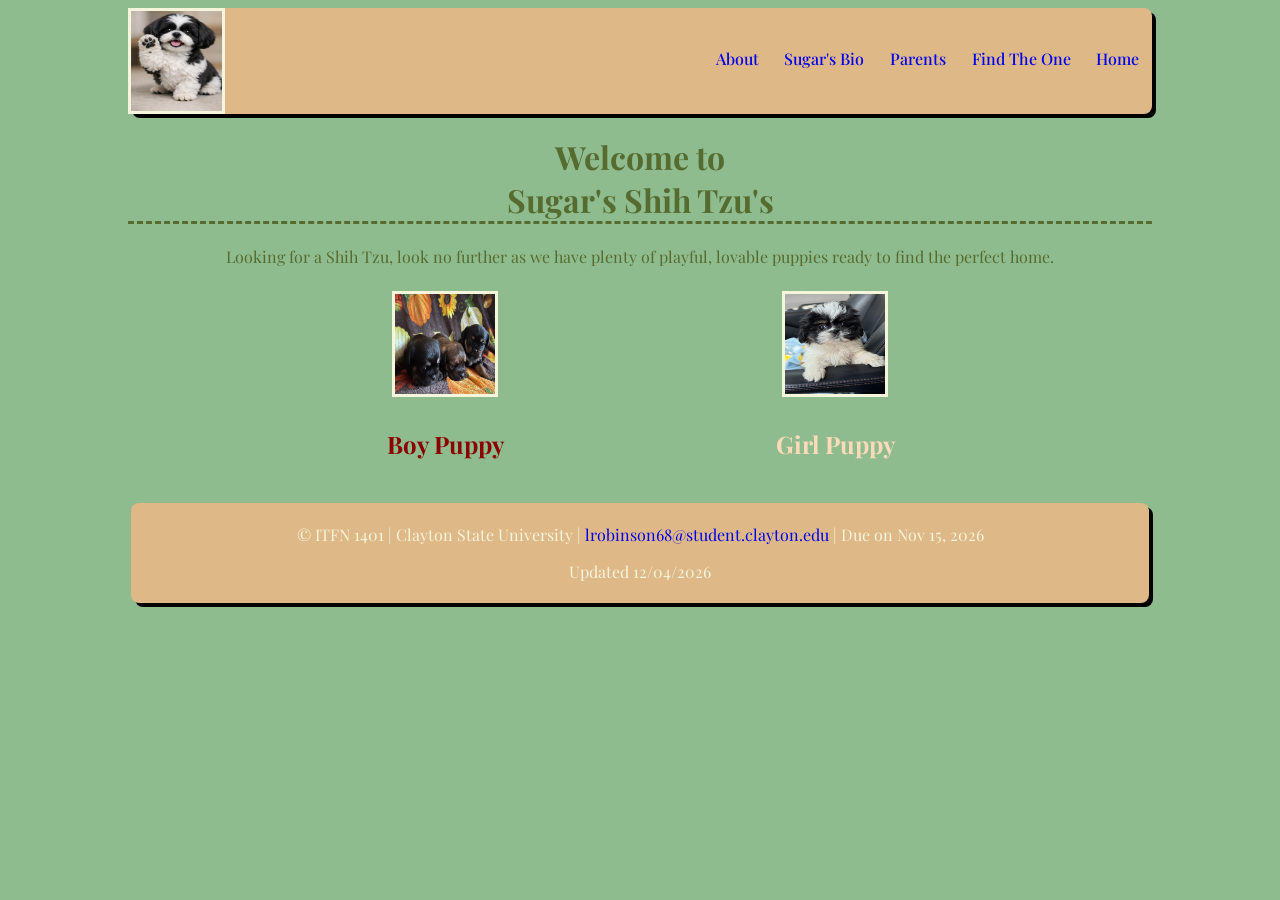
<file: index.html>
<!DOCTYPE html> <!-- Required for all HTML documents -->
<html lang="en"> <!-- Selects Language for document -->
    <head> <!-- meta data for the web page -->
        <meta charset="UTF-8">
        <title>Sugar's Shih Tzus</title> <!-- Name of Website -->
        <link rel="stylesheet" href="CSS/stylestest.css"> <!-- link to css test file for mobile first design-->
        <!--<link rel="stylesheet" href="CSS/styles.css">       link to styles for web page from css file--> 
        <meta name="viewport" content="width=device-width, initial-scale=1"> <!-- make the width of the viewport scale to the device-->
        <!-- tags for icons for multiple devices-->
        <link rel="icon" type="image/png" sizes="32x32" href="images/favicon-32x32.png">
        <link rel="apple-touch-icon" type="images/png" sizes="180x180" href="images/apple-touch-icon.png">
        <link rel="icon" type="image/png" sizes="192x192" href="Images/android-chrome-192x192.png">
        <link rel="shortcut" href="Images/favicon.ico">  <!-- used for favorited pages -->
        <meta name="author" content="Luke Robinson">
        <meta name="description" content="Sugar's Shih Tzus HomePage">
    </head>
    
    <body onload="LastModDate()">
        <script src="Scripts/JavaScript.js"></script>
        <header> <!-- Created By: Luke Robinson -->
                <!-- Image source is going to be used for Logo     Delete ../ at start when going to index file-->
                <img src="Images/logo.png" alt="Picture of a Dog" height="100" width="100" id="logo">
                <!-- Navigation is used to link other pages to homepage and vise versa -->
            <nav> 
                <ul> 
                    <li><a href="index.html"> Home </a></li>
                    <li><a href="Form.html"> Find The One</a></li>
                    <li><a href="Parents_Dog.html"> Parents </a></li>
                    <li><a href="Bio.html"> Sugar's Bio </a></li>
                    <li><a href="index.html"> About  </a></li>
                </ul>
            </nav>
        </header>
            <main> 
                <!--H1 is for the main title of webpage -->
                <div class="centering">
                    <h1> Welcome to <br> Sugar&#39;s Shih Tzu&#39;s </h1>
                    <p> Looking for a Shih Tzu, look no further as we have plenty of playful, lovable puppies ready to find the perfect home.</p>
                </div>
                    <div class="puppies">
                        <div class="puppy">
                            <img src="Images/males.jpeg" alt="Photo of Boy puppy" height="100" width="100">
                        <h2>Boy Puppy</h2> <!-- h2 is going to represent the link that will go to another page for male puppies -->
                    </div> 
                        <div class="puppy">
                            <img src="Images/female.jpeg" alt="Photo of Female Puppy" height="100" width="100">
                            <h2> <span style="color: #ffdab9 "> Girl Puppy </span></h2> <!-- this H2 is going to represent the link to a page for girl puppies  span was used to set the text to a different color --> 
                        </div>
                </div>
            </main>
        
        <!-- Footer has information for the assignment and must come before body element but footer is where copyright infomation goes -->
        <footer>
           
            <div class="desktop">
                <p>&copy; ITFN 1401 | Clayton State University | <a href="mailto:lrobinson68@student.clayton.edu.?subject=Purchasing%20A%20Dog">lrobinson68@student.clayton.edu </a> | Due on Nov 15, 2026 </p>
            </div>
            <div class="mobile">
                <p> &copy; </p>
                <p> ITFN 1401</p>
                <p> Clayton State University </p>
                <p><a href="mailto:lrobinson68@student.clayton.edu.?subject=Purchasing%20A%20Dog">lrobinson68@student.clayton.edu </a> </p>
                <p> Due on Nov 15, 2026 </p>
            </div>
            <div id="DisplayLastModDate"> </div>
         </footer>
    </body>
    
</html>
</file>
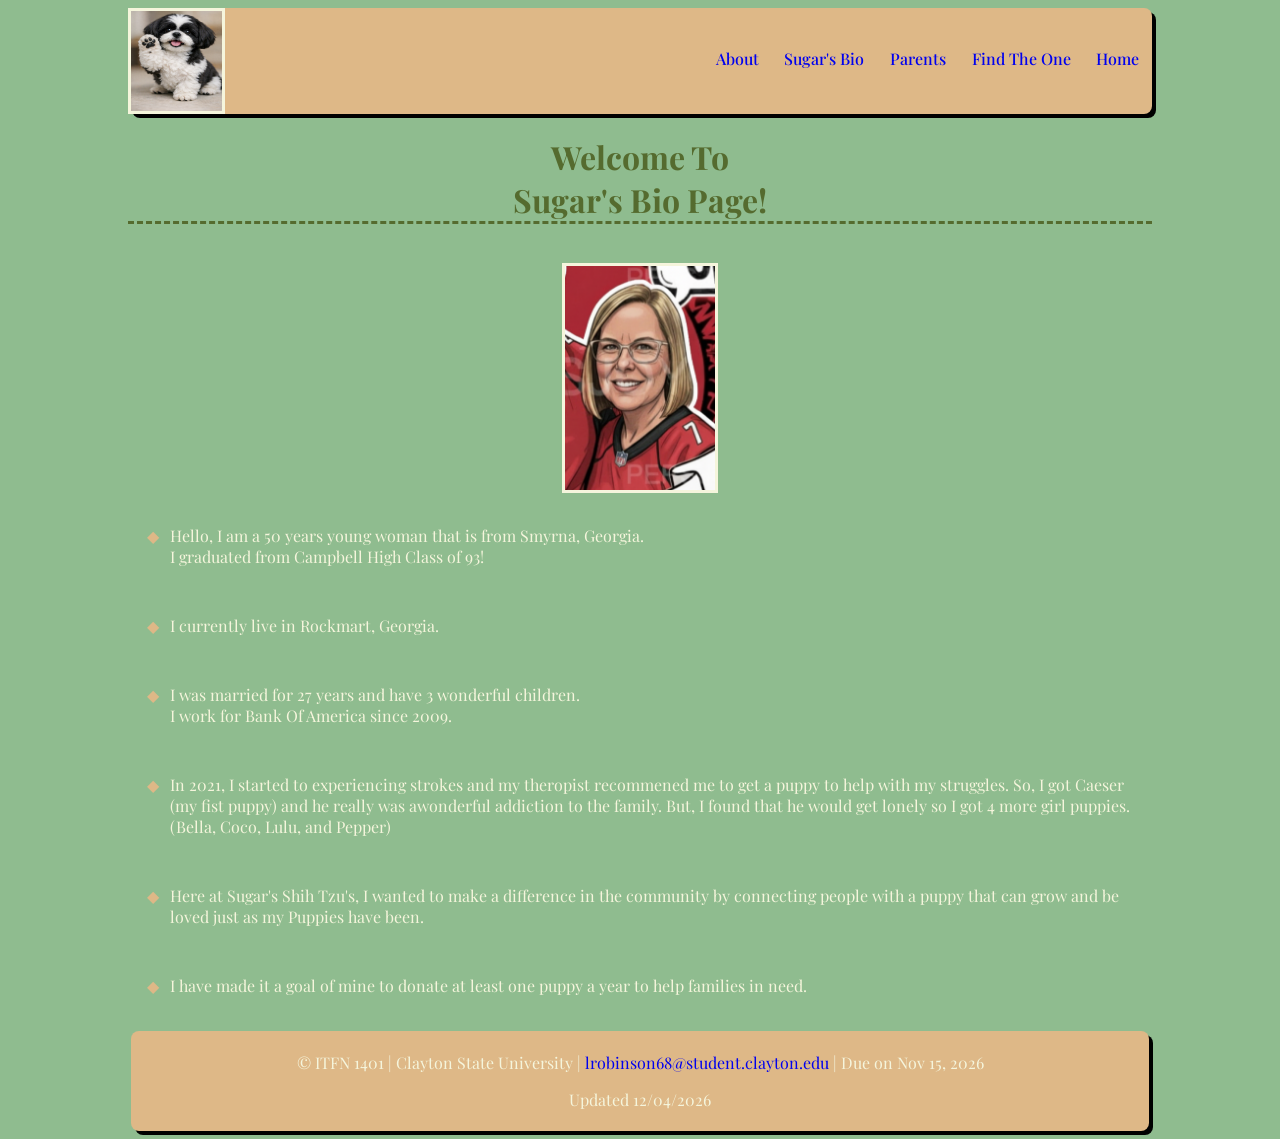
<file: Bio.html>
<!DOCTYPE html> <!-- Required for all HTML documents -->
<html lang="en"> <!-- Selects Language for document -->
    <head> <!-- meta data for the web page -->
        <meta charset="UTF-8">
        <title>Sugar's Shih Tzus</title> <!-- Name of Website -->
        <link rel="stylesheet" href="CSS/stylestest.css"> <!-- link to css test file for mobile first design-->
        <!--<link rel="stylesheet" href="CSS/styles.css">       link to styles for web page from css file--> 
        <meta name="viewport" content="width=device-width, initial-scale=1"> <!-- make the width of the viewport scale to the device-->
        
        <!-- tags for icons for multiple devices-->
        <link rel="icon" type="image/png" sizes="32x32" href="images/favicon-32x32.png">
        <link rel="apple-touch-icon" type="images/png" sizes="180x180" href="images/apple-touch-icon.png">
        <link rel="icon" type="image/png" sizes="192x192" href="Images/android-chrome-192x192.png">
        <link rel="shortcut" href="Images/favicon.ico">  <!-- used for favorited pages -->
        
        <meta name="author" content="Luke Robinson">
        <meta name="description" content="Sugar's Shih Tzus Bio">
    </head>
    
    <body onload="LastModDate()">
        <script src="Scripts/JavaScript.js"></script>
        <header> <!-- Created By: Luke Robinson -->
                <!-- Image source is going to be used for Logo     Delete ../ at start when going to index file-->
                <img src="Images/logo.png" alt="Picture of a Dog" height="100" width="100" id="logo">
                <!-- Navigation is used to link other pages to homepage and vise versa -->
            <nav> 
                <ul> 
                    <li><a href="index.html"> Home </a></li>
                    <li><a href="Form.html"> Find The One</a></li>
                    <li><a href="Parents_Dog.html"> Parents </a></li>
                    <li><a href="Bio.html"> Sugar's Bio </a></li>
                    <li><a href="index.html"> About  </a></li>
                </ul>
            </nav>
        </header>
            <main>
                <div class="centering">
                    <h1>Welcome To <br> Sugar&#39;s Bio Page!</h1>
                </div> 
                
                <div class="sugar">
                <img src="Images/mom.png" Alt="A photo of Sugar" height="100" width="100" id="mom">
                </div>
                
                
                
                <ul class="bio"> 
                    <li> <p> Hello, I am a 50 years young woman that is from Smyrna, Georgia. <br> I graduated from Campbell High Class of 93!</p> </li>
                    <li> <P> I currently live in Rockmart, Georgia.</P></li>
                    <li> <p> I was married for 27 years and have 3 wonderful children. <br> I work for Bank Of America since 2009.</p> </li>
                    <li> <P> In 2021, I started to experiencing strokes and my theropist recommened me to get a puppy to help with my struggles. So, I got Caeser (my fist puppy) and he really was awonderful addiction to the family. But, I found that he would get lonely so I got 4 more girl puppies. (Bella, Coco, Lulu, and Pepper) </P> </li>
                    <li> <p> Here at Sugar's Shih Tzu's, I wanted to make a difference in the community by connecting people with a puppy that can grow and be loved just as my Puppies have been. </p> </li>
                    <li> <p> I have made it a goal of mine to donate at least one puppy a year to help families in need.</p> </li>
                </ul>
                
                
            </main>
        
    
        <!-- Footer has information for the assignment and must come before body element but footer is where copyright infomation goes -->
        <footer>
            <div class="desktop">
                <p>&copy; ITFN 1401 | Clayton State University | <a href="mailto:lrobinson68@student.clayton.edu.?subject=Purchasing%20A%20Dog">lrobinson68@student.clayton.edu </a> | Due on Nov 15, 2026 </p>
            </div>
            <div class="mobile">
                <p> &copy; </p>
                <p> ITFN 1401</p>
                <p> Clayton State University </p>
                <p><a href="mailto:lrobinson68@student.clayton.edu.?subject=Purchasing%20A%20Dog">lrobinson68@student.clayton.edu </a> </p>
                <p> Due on Nov 15, 2026 </p>
            </div>
             <div id="DisplayLastModDate"> </div>
         </footer>
    </body>
    
</html>
</file>
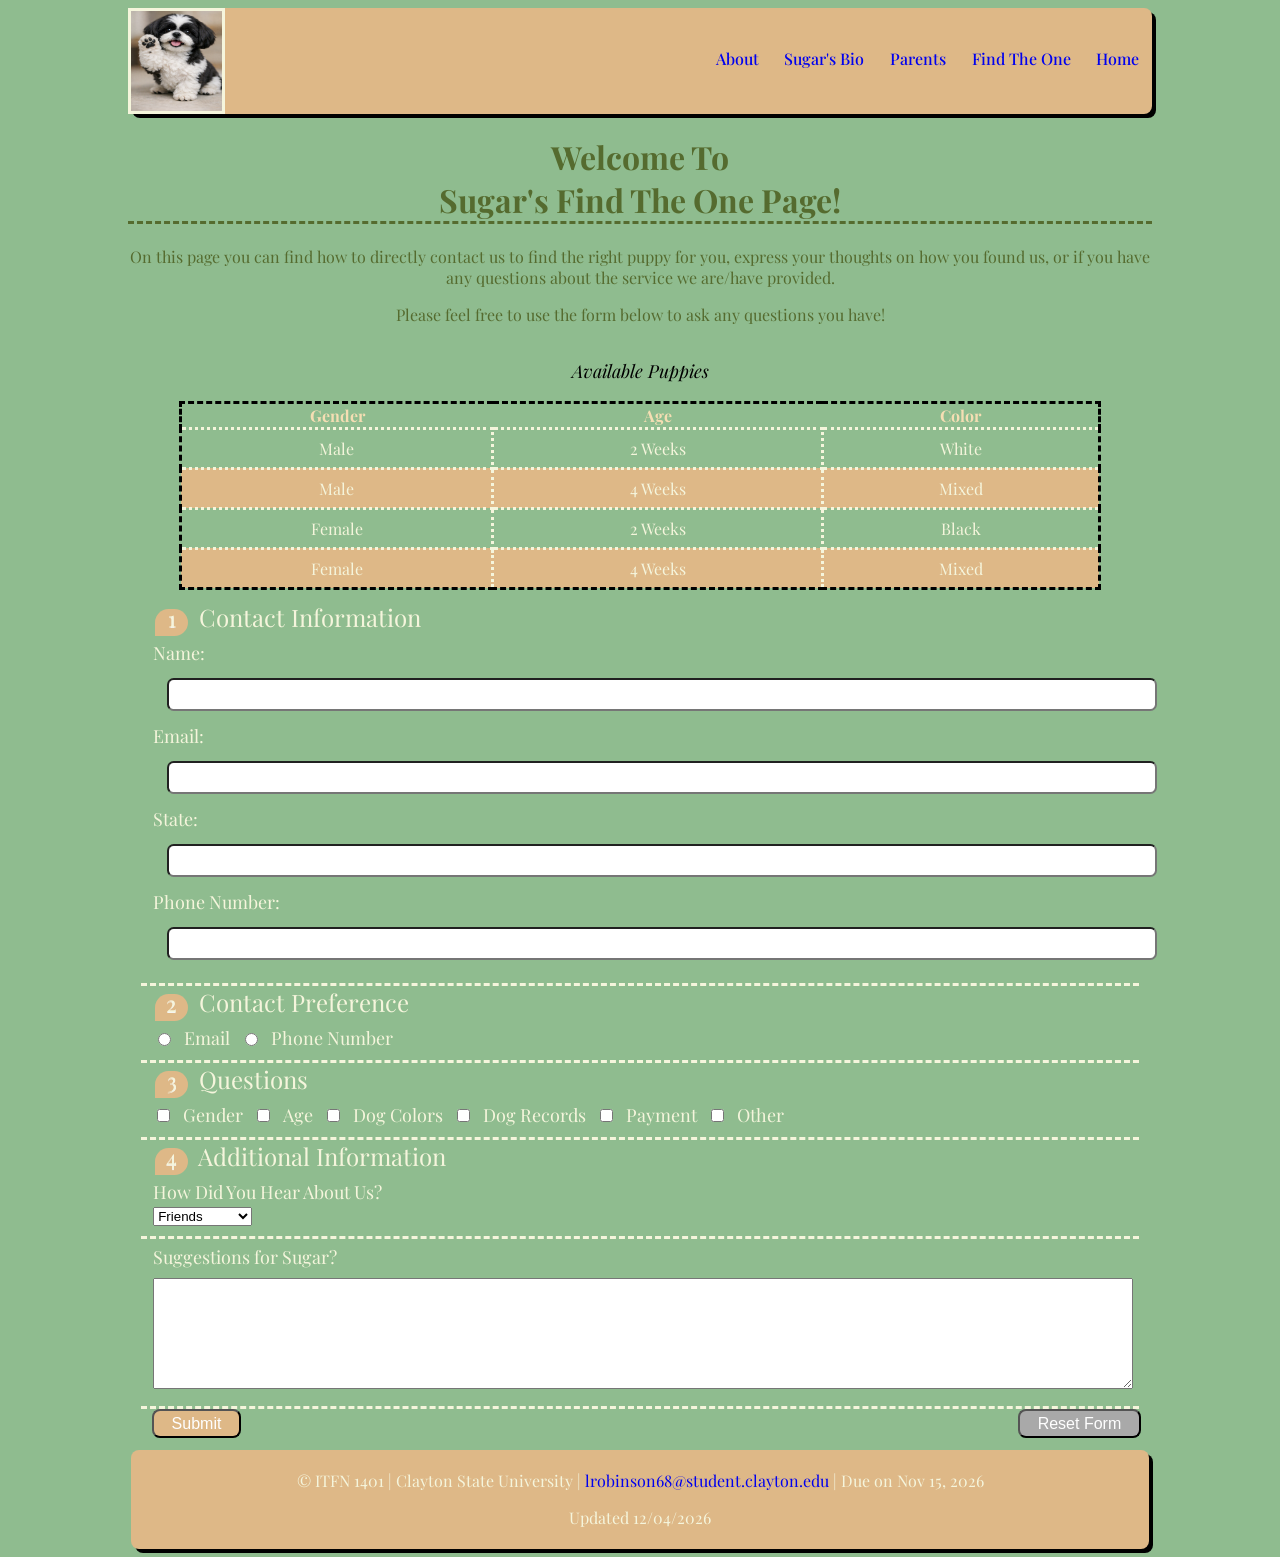
<file: Form.html>
<!DOCTYPE html> <!-- Required for all HTML documents -->
<html lang="en"> <!-- Selects Language for document -->
    <head> <!-- meta data for the web page -->
        <meta charset="UTF-8">
        <title>Sugar's Shih Tzus</title> <!-- Name of Website -->
        <link rel="stylesheet" href="CSS/stylestest.css"> <!-- link to css test file for mobile first design-->
        <!--<link rel="stylesheet" href="CSS/styles.css">       link to styles for web page from css file--> 
        <meta name="viewport" content="width=device-width, initial-scale=1"> <!-- make the width of the viewport scale to the device-->
        
        <!-- tags for icons for multiple devices-->
        <link rel="icon" type="image/png" sizes="32x32" href="images/favicon-32x32.png">
        <link rel="apple-touch-icon" type="images/png" sizes="180x180" href="images/apple-touch-icon.png">
        <link rel="icon" type="image/png" sizes="192x192" href="Images/android-chrome-192x192.png">
        <link rel="shortcut" href="Images/favicon.ico">  <!-- used for favorited pages -->
        <meta name="author" content="Luke Robinson">
        <meta name="description" content="Sugar's Shih Tzus Form Page">
    </head>
    
    <body onload="LastModDate()">
        <script src="Scripts/JavaScript.js"></script>
        <header> <!-- Created By: Luke Robinson -->
                <!-- Image source is going to be used for Logo     Delete ../ at start when going to index file-->
                <img src="Images/logo.png" alt="Picture of a Dog" height="100" width="100" id="logo">
                <!-- Navigation is used to link other pages to homepage and vise versa -->
            <nav> 
                <ul> 
                    <li><a href="index.html"> Home </a></li>
                    <li><a href="Form.html"> Find The One</a></li>
                    <li><a href="Parents_Dog.html"> Parents </a></li>
                    <li><a href="Bio.html"> Sugar's Bio </a></li>
                    <li><a href="index.html"> About  </a></li>
                </ul>
            </nav>
        </header>
        
            <main> 
                <div class="centering">
                <h1>Welcome To <br> Sugar&#39;s Find The One Page!</h1>
                <p> On this page you can find how to directly contact us to find the right puppy for you, express your thoughts on how you found us, or if you have any questions about the service we are/have provided. </p>
                <p> Please feel free to use the form below to ask any questions you have!</p>
                </div>
                
                 <table>
                    <caption> Available Puppies </caption>
                    <thead>
                        <tr>
                            <th> Gender </th>
                            <th> Age </th>
                            <th> Color </th>
                            
                        </tr>
                    </thead>
                    <tbody>
                        <tr>
                            <td> Male</td>
                            <td> 2 Weeks</td>
                            <td> White</td>
                         
                        </tr>
                        <tr>
                            <td> Male</td>
                            <td> 4 Weeks</td>
                            <td> Mixed</td>
                        </tr>
                        <tr>
                            <td> Female</td>
                            <td> 2 Weeks</td>
                            <td> Black</td>
                            
                        </tr>
                        <tr>
                            <td> Female</td>
                            <td> 4 Weeks</td>
                            <td> Mixed</td>
                        
                        </tr>
                </table>
                
                <form>    <!-- Form for people to contact the seller -->
                    <fieldset> <!-- used to group information together for form    -->
                        <legend><span class="number">1</span> Contact Information</legend>
                        <label for="name" class="tap">Name:</label>
                        <input type="text" name="name" id="name">
                        <label for="email_addr" class="tap">Email:</label>
                        <input type="text" name="email_addr" id="email_addr">
                        <label for="State" class="tap">State:</label>
                        <input type="text" name="State" id="State">
                        <label for="tele" class="tap">Phone Number:</label>
                        <input type="text" name="tele" id="tele">
                        </fieldset>
                    <!--Radio button for choice of contact preference-->
                    <fieldset>
                        <legend> <span class="number">2</span>  Contact Preference</legend>
                            <div class="row">
                        <input type="radio" name="contact_info" value="email" id="contact_info">
                        <label for="contact_info"> Email </label>
                        <input type="radio" name="contact_info" value="telephone" id="contact_tele">
                        <label for="contact_tele"> Phone Number</label>
                            </div>
                    </fieldset>
                    <!-- Field to be filled out for questions that the buyer might want to ask-->
                    <fieldset>
                        <legend> <span class="number">3</span>  Questions </legend>
                            <div class="row">
                        <input type="checkbox" name="questions" value="Gender" id="gender">
                        <label for="gender"> Gender</label>
                        <input type="checkbox" name="questions" value="Age" id="age">
                        <label for="age"> Age</label>
                        <input type="checkbox" name="questions" value="Dog Colors" id="colors">
                        <label for="colors"> Dog Colors</label>
                        <input type="checkbox" name="questions" value="Dog Records" id="records">
                        <label for="records"> Dog Records</label>
                        <input type="checkbox" name="questions" value="Payment" id="Payment">
                        <label for="Payment"> Payment </label>
                        <input type="checkbox" name="questions" value="Other" id="other">
                        <label for="other"> Other</label>
                            </div>
                    </fieldset>
                    <!-- Information for how the individual found the website -->
                    <fieldset>
                    <legend> <span class="number">4</span> Additional Information</legend>
                        <label for="referral"> How Did You Hear About Us?</label>
                        <select id="referral">
                            <option> Friends</option>
                            <option> Family</option>
                            <option> Coworker</option>
                            <option> Google</option>
                            <option> Social Media</option>
                            <option> Other</option>
                        </select>
                    </fieldset>
                    <!-- suggestion box-->
                    <fieldset>
                    <label class="suggestion" for="suggestion" > Suggestions for Sugar?</label>
                    <textarea name="suggestion" id="suggestion" rows="7" cols="100"> </textarea>
                    </fieldset>
                    <div class="buttons">
                    <input type="submit" value="Submit">
                    <input type="reset" value="Reset Form">
                    </div>
                </form>
            </main>
        
    
        <!-- Footer has information for the assignment and must come before body element but footer is where copyright infomation goes -->
        <footer>
            <div class="desktop">
                <p>&copy; ITFN 1401 | Clayton State University | <a href="mailto:lrobinson68@student.clayton.edu.?subject=Purchasing%20A%20Dog">lrobinson68@student.clayton.edu </a> | Due on Nov 15, 2026 </p>
            </div>
            <div class="mobile">
                <p> &copy; </p>
                <p> ITFN 1401</p>
                <p> Clayton State University </p>
                <p><a href="mailto:lrobinson68@student.clayton.edu.?subject=Purchasing%20A%20Dog">lrobinson68@student.clayton.edu </a> </p>
                <p> Due on Nov 15, 2026 </p>
            </div>
            <div id="DisplayLastModDate"> </div>
         </footer>
    </body>
    
</html>
</file>
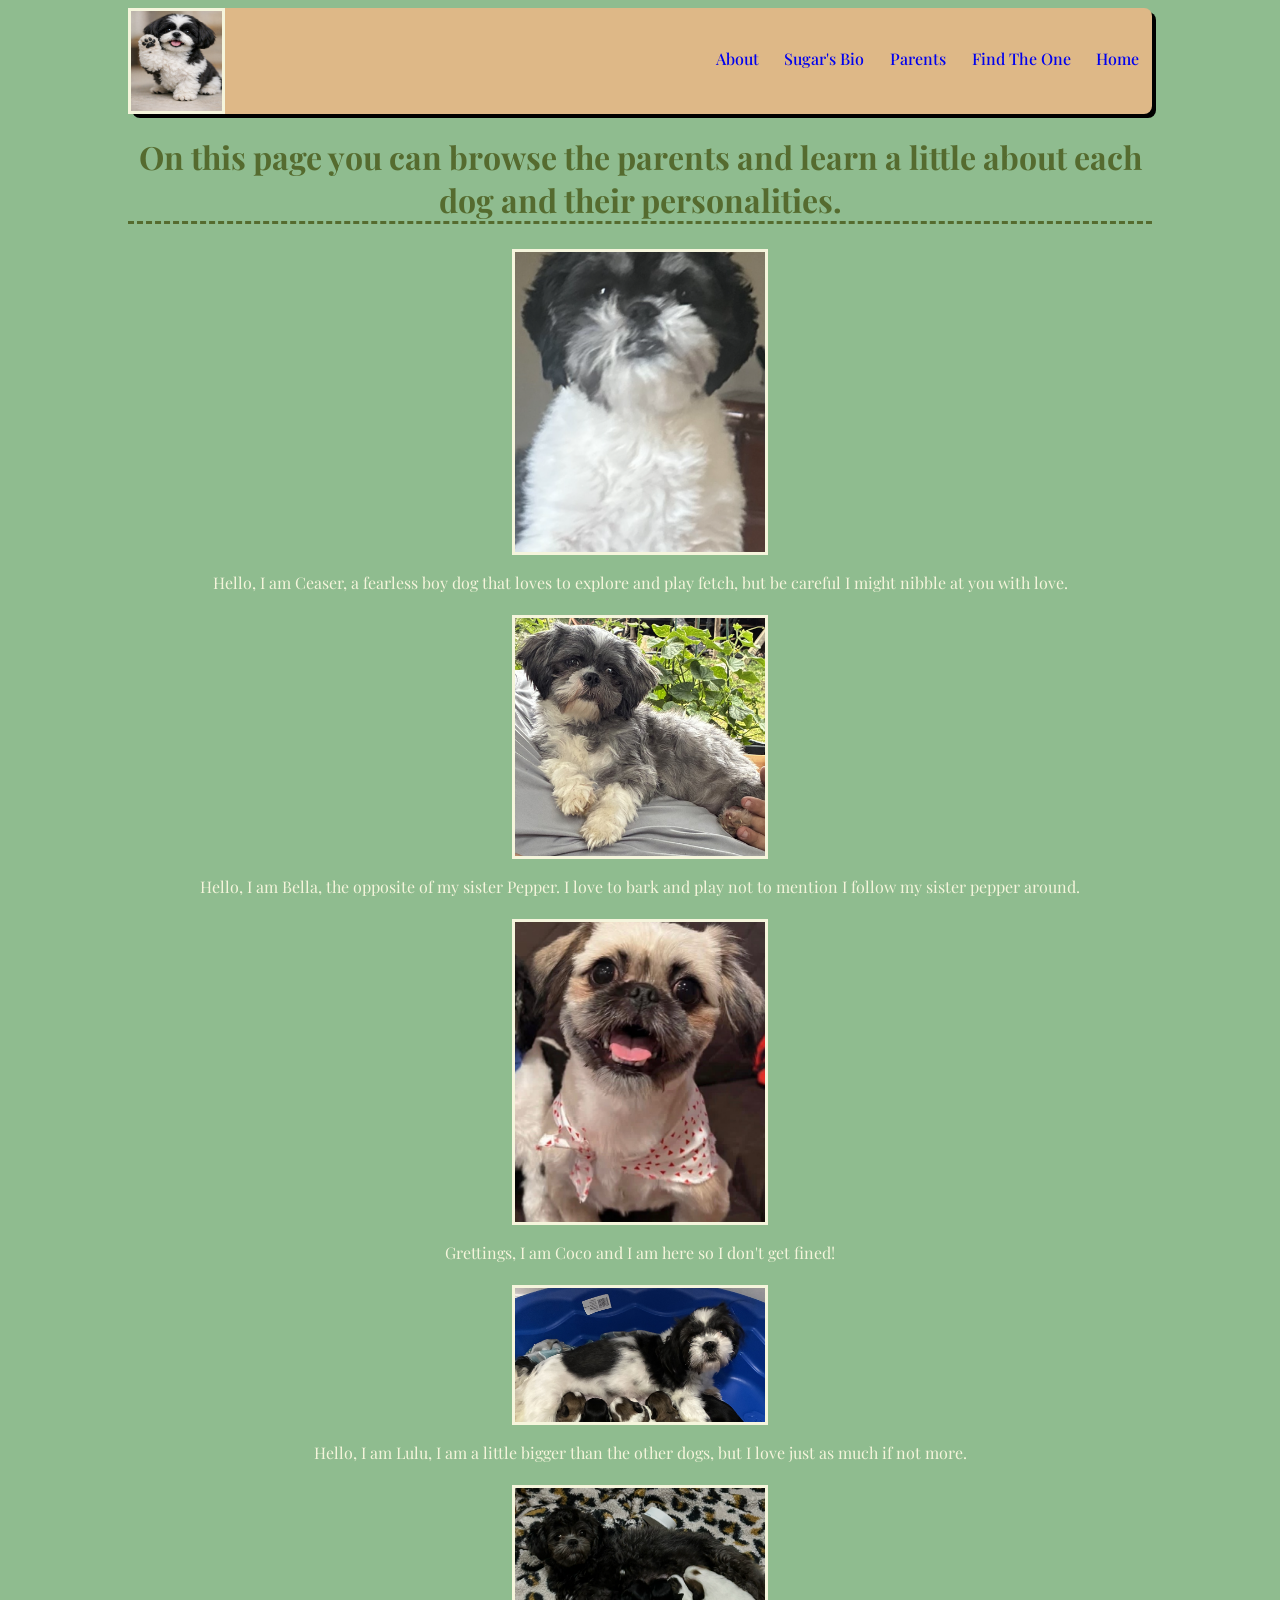
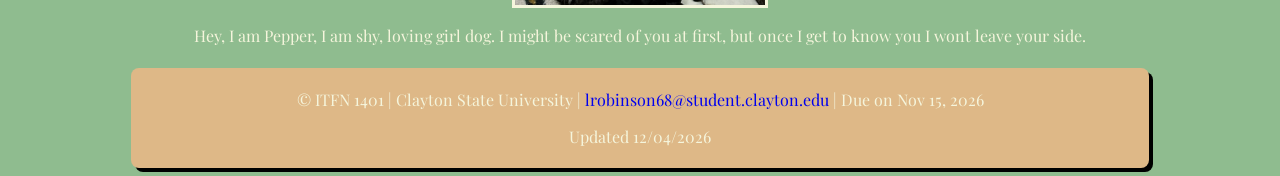
<file: Parents_Dog.html>
<!DOCTYPE html> <!-- Required for all HTML documents -->
<html lang="en"> <!-- Selects Language for document -->
    <head> <!-- meta data for the web page -->
        <meta charset="UTF-8">
        <title>Sugar's Shih Tzus</title> <!-- Name of Website -->
        <link rel="stylesheet" href="CSS/stylestest.css"> <!-- link to css test file for mobile first design-->
        <!--<link rel="stylesheet" href="CSS/styles.css">       link to styles for web page from css file--> 
        <meta name="viewport" content="width=device-width, initial-scale=1"> <!-- make the width of the viewport scale to the device-->
        
        <!-- tags for icons for multiple devices-->
        <link rel="icon" type="image/png" sizes="32x32" href="images/favicon-32x32.png">
        <link rel="apple-touch-icon" type="images/png" sizes="180x180" href="images/apple-touch-icon.png">
        <link rel="icon" type="image/png" sizes="192x192" href="Images/android-chrome-192x192.png">
        <link rel="shortcut" href="Images/favicon.ico">  <!-- used for favorited pages -->
        <meta name="author" content="Luke Robinson">
        <meta name="description" content="Sugar's Shih Tzus Dog Page">
    </head>
    
    <body onload="LastModDate()">
        <script src="Scripts/JavaScript.js"></script>
        <header> <!-- Created By: Luke Robinson -->
            <!-- Image source is going to be used for Logo     Delete ../ at start when going to index file-->
             <img src="Images/logo.png" alt="Picture of a Dog" height="100" width="100" id="logo">
             <!-- Navigation is used to link other pages to homepage and vise versa -->
            <nav> 
                <ul> 
                    <li><a href="index.html"> Home </a></li>
                    <li><a href="Form.html"> Find The One</a></li>
                    <li><a href="Parents_Dog.html"> Parents </a></li>
                    <li><a href="Bio.html"> Sugar's Bio </a></li>
                    <li><a href="index.html"> About  </a></li>
                </ul>
            </nav>
        </header>
            <main> 
                <div class="centering">
                    <h1> On this page you can browse the parents and learn a little about each dog and their personalities. </h1>
                </div>
                    <div class="cc">
                        <img src="Images/Ceaser.png" alt="Picture of Ceaser" height="100" width="100"> 
                        <p>Hello, I am Ceaser, a fearless boy dog that loves to explore and play fetch, but be careful I might nibble at you with love. </p>
                    </div>
                    <div class="cc">
                        <img src="Images/Bella.jpeg" alt="Picture of Bella" height="100" width="100"> 
                        <p>Hello, I am Bella, the opposite of my sister Pepper. I love to bark and play not to mention I follow my sister pepper around. </p>
                    </div>
                    <div class="cc">
                        <img src="Images/Coco.jpeg" alt="Picture of Coco" height="100" width="100"> 
                        <p>Grettings, I am Coco and I am here so I don't get fined!</p>
                    </div>
                    <div class="cc">
                        <img src="Images/Lulu.jpeg" alt="Picture of Lulu" height="100" width="100"> 
                        <p>Hello, I am Lulu, I am a little bigger than the other dogs, but I love just as much if not more.</p>
                    </div>
                    <div class="cc">
                        <img src="Images/Pepper.png" alt="Picture of Pepper" height="100" width="100"> 
                        <p>Hey, I am Pepper, I am shy, loving girl dog. I might be scared of you at first, but once I get to know you I wont leave your side. </p>
                    </div>
                
            </main>
        
    
        <!-- Footer has information for the assignment and must come before body element but footer is where copyright infomation goes -->
        <footer>
            <div class="desktop">
                <p>&copy; ITFN 1401 | Clayton State University | <a href="mailto:lrobinson68@student.clayton.edu.?subject=Purchasing%20A%20Dog">lrobinson68@student.clayton.edu </a> | Due on Nov 15, 2026 </p>
            </div>
            <div class="mobile">
                <p> &copy; </p>
                <p> ITFN 1401</p>
                <p> Clayton State University </p>
                <p><a href="mailto:lrobinson68@student.clayton.edu.?subject=Purchasing%20A%20Dog">lrobinson68@student.clayton.edu </a> </p>
                <p> Due on Nov 15, 2026 </p>
            </div>
            <div id="DisplayLastModDate"> </div>
         </footer>
    </body>
    
</html>
</file>
<file: CSS/stylestest.css>
@import url('https://fonts.googleapis.com/css2?family=Playfair+Display:ital,wght@0,400..900;1,400..900&display=swap');


/* style for the page */
/* moible first design */
body{
    width: 80%;
        margin-left: auto;
        margin-right: auto;
    
    /* font style and/or color */
    font-family: "Playfair Display", serif;
        background-color: #8fbc8F;
    /*idea for changing the background to be graident*/
        /*background: linear-gradient(90deg, #8fbc8F,#000000 );*/
        color:beige;
}
/* stlye for header and footer */
header, footer{
    background-color: burlywood;
        border-radius: .50em; 
        /*box-shadow:.250em .250em #000000;*/
       text-align-last: center;
}
/* stlye for nav */
nav{
    width:100%;
    float: right;
    font-size: 0.9em;
    font-weight: 500;
}

/* nested selector to change parameters in a list */
nav li{
    list-style: none;
        /*display: inline-block;*/
        margin: 1.1em 0.3em;
        padding: .5em .5em ; 
        border: .1em 0.1em;
        font-size: medium; 
}
/* removes padding to center text on mobile device */
nav ul{
    padding: 0;
}
/*Scaling nav list*/
nav li a{
    display: inline-block; /* need this line for tranform to work*/
}
nav li a:hover{
    transform:scale(1.2);
}

h1{
    text-align: center;
    border-block-end-style: dashed;
}

/* Anchor Styling */
a{
    text-decoration: none; /* removes link line */
}
/* stlye for anchor  */
a:hover{
    text-decoration: underline;
    text-shadow: 0 0 20px #38bdf8;
    transition: .03s;
}
/* centering images using a class */
.centering{
        text-align: center;
       color: #556b2f;
}

.photos{
    display:flex;
    align-content: center;
    justify-content: space-evenly;
    padding: 1.0em; 
    object-fit: cover;
}

/* code to make images fit on mult devices*/
img{
    max-width: 100%;
    border:solid;
}


/* extra footer element styling */
footer{
    min-height: 4em;
    margin: 0.2em;
    padding: 0.3em;
    text-align-last: center;
}

h2{
    display:inline-flex;
    justify-content: space-evenly;
    padding: .5em;
    margin-top: auto;
    color:darkred
}

.puppies{
    display: flex;
    justify-content: center;
    gap: 3px;
    text-align: center;
    align-content: center;
}

.puppy{
    width: 156px;
}

.puppy img{
    width:100px;
    height: 100px;
      /* bounce afffect*/
    animation: puppy 1s infinite;
    animation-delay: 5s;
    animation-iteration-count: 4;
    -webkit-animation: puppy 1s infinite;
    -webkit-animation-delay: 5s;
    -webkit-animation-iteration-count: 4;

}
/*making the puppy images bounce*/
@keyframes puppy{
    0% {transform: translateY(0);}
    50% {transform: translateY(-10px);}
    100% {transform: translateY(0);}
}
@-webkit-keyframes puppy{
    0% {transform: translateY(0);}
    50% {transform: translateY(-10px);}
    100% {transform: translateY(0);}
}

.puppy h2{
    margin-top: 15px;
}
/*logo animation*/
#logo{
    animation-name: logo;
    animation-duration: 1s;
    animation-iteration-count: 3;
    animation-delay: 1s;
}
@keyframes logo{
    0% {transform: translateY(0);}
    50% {transform: translateY(-5px);}
    100% {transform: translateY(0);}
}
@-webkit-keyframes logo{
    0% {transform: translateY(0);}
    50% {transform: translateY(-5px);}
    100% {transform: translateY(0);}
}
/* class set up for mobile, display is off so mobile will be used  */
.desktop{
    display: none;
    
}

/* Styling for Bio page*/
.bio{
    list-style: none ;
    margin: auto;
    padding: 0;
}
/* used to align bullet point with text */
.bio li{
    display:flex;
    align-items: flex-start;
    gap: .5em;
    padding:0.5em;
}
/* the pseduo code to change bullet point to a diamond instead of a dot*/
.bio li::before{
    content:"◆"; /* the design of the bullet point*/
    display: inline-flex;
    justify-content: left;
    margin-top: 0.4em;
    color:burlywood;
    padding: .6em .5em;
}
/*used to style Bio Picture*/
.sugar{
    display: flex;
    align-content: center;
    justify-content: center;
    margin: auto;
    padding-top: 1.1em;
    margin-bottom: 0;
    
}
.sugar img{
    padding: 0;
    margin-bottom: 0;
    width: 60%;
    height: auto;
    border-radius: 0;
    transition: border-radius .5s ease, transform .5s ease;
}
#mom:hover{
    border-radius: 50%;
    transform: rotate(10deg);
}
.cc{
    text-align: center;
    justify-content: center;
    align-content: center;

}
.cc p{
    margin-top: 0.6em;
    padding-bottom: .2em;
}
.cc img{
    align-content: center;
    justify-content: center;
    width: 100%;
    height: 100%;
    max-width: 150px;
    max-height: 200px;
    margin:.2em .2em;
    
}


/*table styling for seperate page*/
table{
    border: dashed;
    color: #000000;
    border-collapse: collapse;
    align-content: center;
    justify-content: center;
    align-items: center;
    width: 90%;
    margin-bottom: 3em;
    margin:auto;
    padding: 3em;
}
caption{
    font-style: italic;
    font-size: large;
    font-weight: 200;
    padding-bottom: 1em;
    padding-top: 1em;
}
tr:nth-child(even){
    background-color:burlywood;
}
th{
    color:wheat;
    text-align: center;
}
Td{ 
    border:dotted;
    color:beige;
    text-align: center;
    padding: .5em .5em;
}
tr:hover{
    background-color:#38bdf8; 
    opacity: .7;
}

/* styles for the Form Page to make a form and make the page look more appealing */
/*form styles */
form{
    margin: .5em;
    padding: 0.2em;
    display: block;
    max-width: 100%;
    
}
/*style the number for the form to add depth to website page*/
.number{
    background-color: burlywood;
    height: 1.2em;
    width:1.5em;
    font-size: .92em;
    margin-right: 0.23em;
    text-align: center;
    line-height: .9em;
    border-radius: .9375em .9375em .9375em 0;
    text-shadow: 0 1px 0 #f5f5f1;
    display:inline-block;
    /*all above code is to make the circular box around numbers*/
}
fieldset{
    border:none;
    border-bottom: dashed;
}
legend{
    font-size: 1.5em;
}
label{
    display:flex;
    flex-direction: row;
    font-size: large;
    justify-content:flex-start;
}
.suggestion{
    font-size:large;
    display: block;
    max-width: 100%;
    margin-bottom: .5em;
}

.tap{
    display:block;
}
input[type="text"] {
    align-content: center;
    margin: 1em;
    width:100%;
    border-radius: .5em;
    padding: .5em;

}
input[type="checkbox"], input[type="radio"]{
    display: inline-flex;
    justify-content: space-evenly;
    align-items: center;
  
}
 .row{
    display: flex;
    flex-direction: column;
    width: fit-content;
    align-content: center;
    justify-content: space-evenly;
    }


textarea{
    max-width: 100%;
    margin-bottom: .2em;
    width:100%;
}

input[type="submit"]:hover{
    color: #38bdf8;
    text-decoration-line: underline;
}
input[type="reset"], input[type="submit"]{
    margin-left: .8em;
    font-size: medium;
    border-radius: .5em;
    padding: .3em 1.1em .2em;
    background-color: burlywood;
    color:#fefefe;
}
input[type="reset"]{
    color:#fefefe;
    background-color: darkgray
}
.buttons{
    display: flex;
    justify-content: space-between;
}

input[type="reset"]:hover{
    color: #38bdf8;
    text-decoration-line: underline;
}

/* tablet desgin*/
@media only screen and (min-width:481px){
    nav li{
        display:inline;
    }
    .puppies{
        flex-direction: column;
        align-items: center;
    }
    input[type="textarea"]{
    max-width: 100%;
    }
    /* formating for form on ipad*/
    .row{
    display: flex;
    flex-direction: row;
    justify-content: flex-start;
    align-items: center;
    gap: 10px;
    width:fit-content;
    }
}
/* desktop design*/
@media only screen and (min-width:1024px){
    body{
        width:80%;
    }
    header, footer{
        box-shadow:.250em .250em #000000;
    }
    header{
        display:flex;
    }
    nav{
        float:inline-end;
    }
    nav li{
        float: inline-end;
        list-style: none;
    }
    .mobile{
        display: none;
    }
    .desktop{
        display:inline;
    }
    .puppies{
       display: flex;
        align-items: center;
        flex-direction: row;
        justify-content: space-evenly;
        padding: .5em .5em;
        margin: auto;
    }
    .puppy{
        text-align: center;
        flex-direction:row;
    }
    /* formating for form on desktop*/
    .row{
    display: flex;
    flex-direction: row;
    justify-content: flex-start;
    align-items: center;
    gap: 10px;
    width:fit-content;
    }
    /*formatting for Bio page on desktop*/
    .bio{
    list-style: none ;
    margin: auto;
    padding: .5em;
    }
    .bio li{
    display:flex;
    align-items: flex-start;
    gap: .5em;
    }
    .bio li::before{
    content:"◆"; /* the design of the bullet point*/
    display: flex;
    justify-content: left;
    margin-top: 1.0em;
    color:burlywood;
    padding: 0.001em 0.2em;
    }
    .sugar img{
        width:150px;
    }
    .cc p{
    margin-top: 0.6em;
    padding-bottom: .2em;
    }
    .cc{
    text-align: center;
    justify-content: center;
    align-content: center;
    }
    .cc img{
    align-content: center;
    justify-content: center;
    width: 100%;
    height: 80%;
    object-fit: cover;
    max-width: 250px;
    max-height: 300px;
    }
}
</file>
<file: CSS/styles.css>
@import url('https://fonts.googleapis.com/css2?family=Playfair+Display:ital,wght@0,400..900;1,400..900&display=swap');


/* style for the page */
body{
    width: 80%;
        margin-left: auto;
        margin-right: auto;
    
    /* font style and/or color */
    font-family: "Playfair Display", serif;
        background-color: #8fbc8F;
        color:beige;
}
/* stlye for header and footer */
header, footer{
    background-color: burlywood;
        border-radius: .50em; 
        box-shadow:.250em .250em #000000;
       
}
/* stlye for nav */
nav{
    float: right;
        font-size: 0.9em
}

/* nested selector to change parameters in a list */
nav li{
    list-style: none;
        display: inline-block;
        margin: 1.1em 0.3em;
        padding: .5em .5em ; 
        border: .1em 0.1em;
    
}

h1{
    text-align: center;
    border-block-end-style: dashed;
}

/* Anchor Styling */
a{
    text-decoration: none; /* removes link line */
    
}
/* stlye for anchor  */
a:hover{
    text-decoration: underline;
}
/* centering images using a class */
.centering{
        text-align: center;
       color: #556b2f;
}

/* code to make images fit on mult devices*/
img{
    max-width: 100%;
    
}

/* extra footer element styling */
footer{
    min-height: 4em;
    margin: 0.2em;
    padding: 0.3em;
    text-align-last: center;
}

h2{
        display:inline;
        
}
</file>
